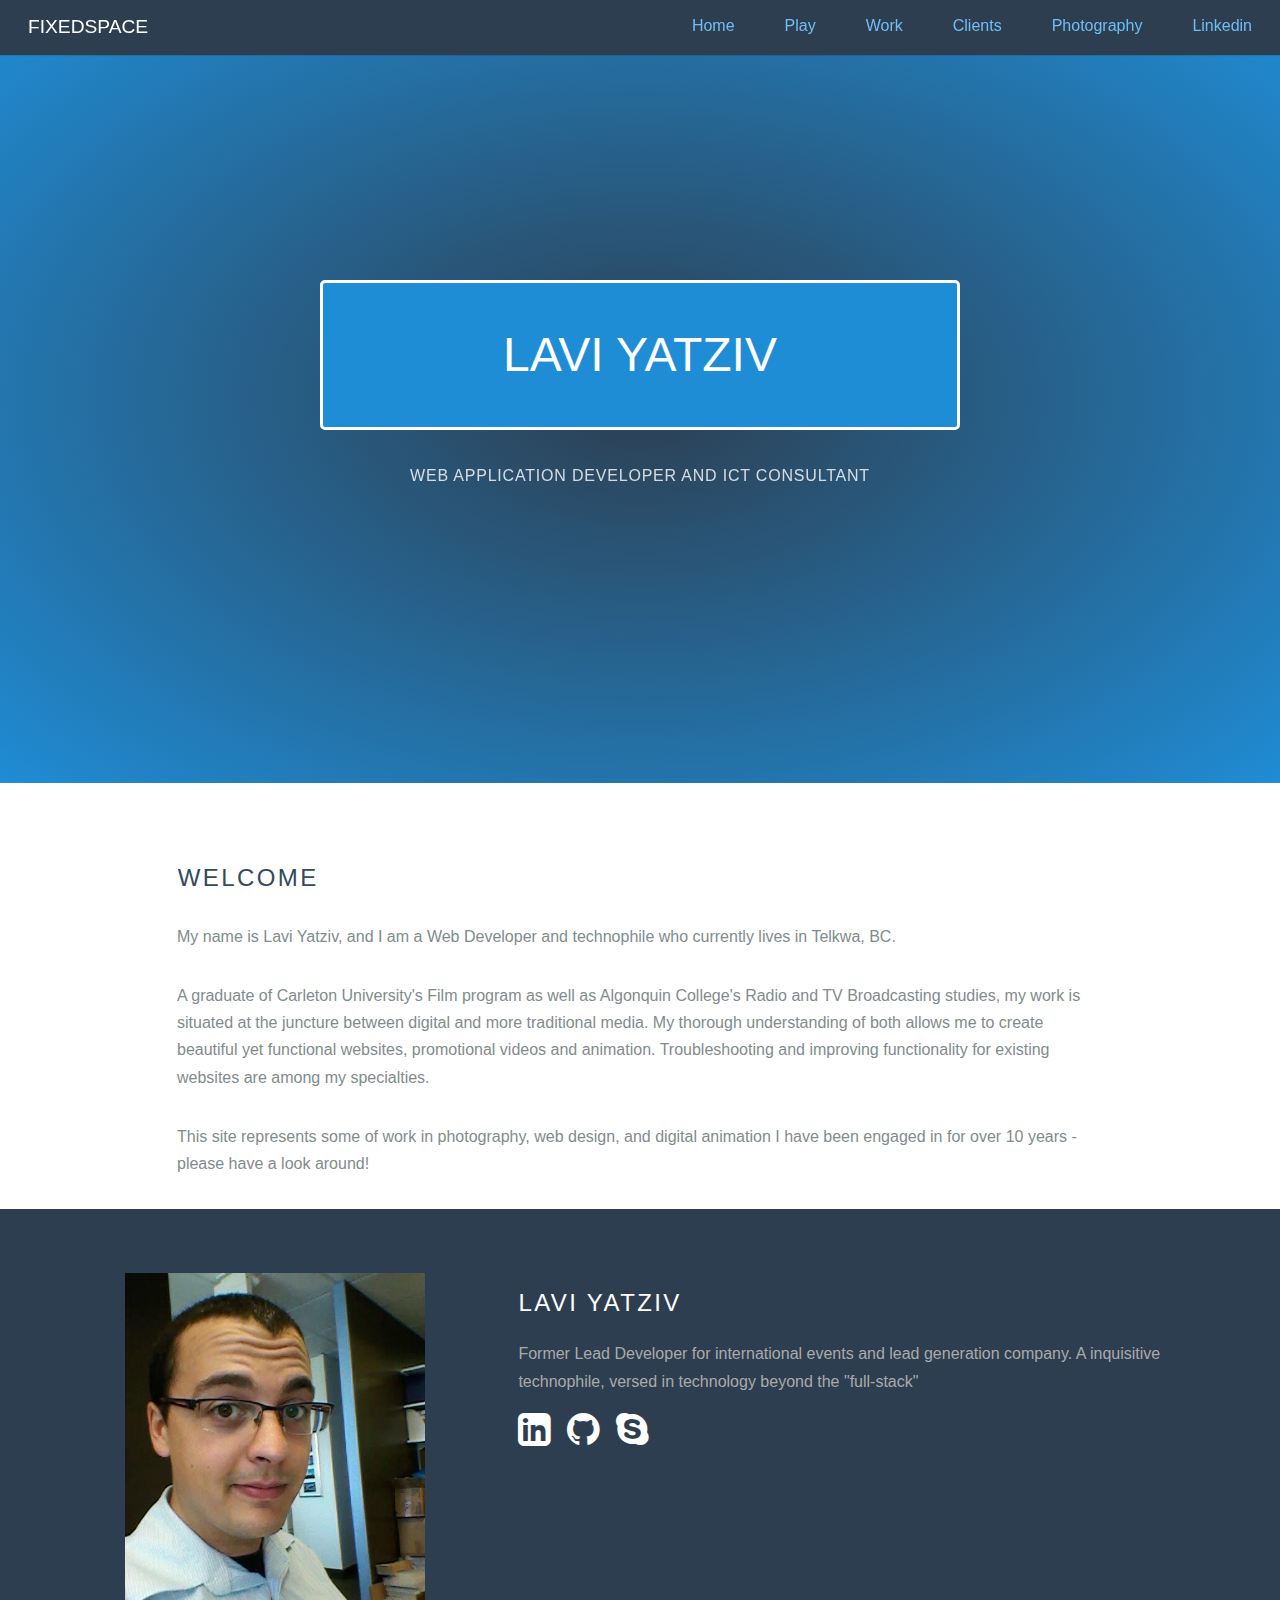
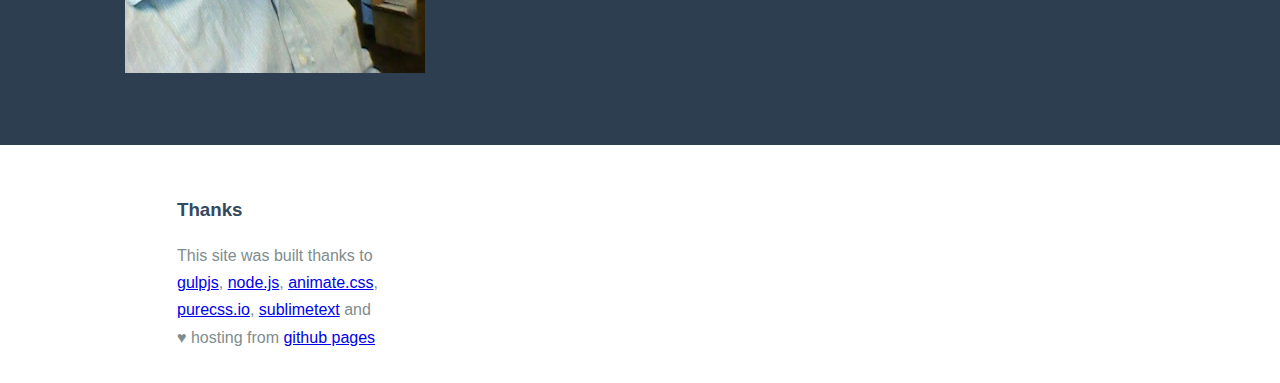
<file: index.html>
<!doctype html>
<html lang="en">

<head>
	<meta charset="utf-8">
	<meta name="viewport" content="width=device-width, initial-scale=1.0">
	<meta name="description" content="fixedSpace: Web application delvelopment and ICT consultation.">
        <meta name="wot-verification" content="e3aba50ad72b6f912074"/>
	<link rel="stylesheet" href="style.css">

</head>

<body>

	<div class="header">
		<div class="home-menu pure-menu pure-menu-open pure-menu-horizontal pure-menu-fixed" id="main-nav">
			<a class="pure-menu-heading" href="/">fixedSpace</a>
			<i id="mobile_menu_toggle" class="fa fa-bars"></i>
			<ul>
				<li></li>
			</ul>
		</div>
	</div>


	<div class="splash-container">
		<div class="splash">
			<h1 class="splash-head animated fadeInDown">Lavi Yatziv</h1>
			<p class="splash-subhead animated fadeInUp">
				Web Application Developer and ICT Consultant
			</p>
		</div>
	</div>

	<div class="content-wrapper">
		<div class="content" id="viewport_wrap">
			<div id="viewport"></div>
		</div>
		<div class="ribbon l-box-lrg pure-g">
			<div class="l-box-lrg is-center pure-u-1 pure-u-md-1-2 pure-u-lg-2-5">
				<img class="pure-img-responsive" alt="File Icons" width="300" src="img/img.jpg">
			</div>
			<div class="pure-u-1 pure-u-md-1-2 pure-u-lg-3-5">

				<h2 class="content-head content-head-ribbon">Lavi Yatziv</h2>

				<p>
					Former Lead Developer for international events and lead generation company. A inquisitive technophile, versed in technology beyond the "full-stack"
				</p>
				<div class="social">
					<a href="https://linkedin.com/ca/lyatziv"><i class="fa fa-linkedin-square"></i></a>
					<a href="https://github.com/lyatziv"><i class="fa fa-github"></i></a>
					<a href="skype:ofraggle?chat"><i class="fa fa-skype"></i></a>
				</div>
			</div>
		</div>
		<div class="content">
			<footer class="pure-g">
				<div class="l-box pure-u-1 pure-u-md-1-2 pure-u-lg-1-4">
					<h3>Thanks</h3>
					<div id="thanks">
						This site was built thanks to
						<a href="gulpjs.com">gulpjs</a>,
						<a href="http://nodejs.org">node.js</a>,
						<a href="http://daneden.me/animate">animate.css</a>,
						<a href="http://purecss.io">purecss.io</a>,
						<a href="http://www.sublimetext.com/">sublimetext</a>
						and ♥ hosting from <a href="https://pages.github.com">github pages</a>
					</div>
				</div>
			</footer>
		</div>

	</div>

	<div id="home" class="page root">
		<h2 id="welcome">Welcome</h2>
<p>My name is Lavi Yatziv, and I am a Web Developer and technophile who currently lives in Telkwa, BC.</p>
<p>A graduate of Carleton University&#39;s Film program as well as Algonquin College&#39;s Radio and TV Broadcasting studies, my work is situated at the juncture between digital and more traditional media. My thorough understanding of both allows me to create beautiful yet functional websites, promotional videos and animation. Troubleshooting and improving functionality for existing websites are among my specialties.</p>
<p>This site represents some of work in photography, web design, and digital animation I have been engaged in for over 10 years - please have a look around!</p>

	</div>

	<div id="clients" class="page clients">
		<h2 id="clients">clients</h2>
<div class="clients pure-g">
    <div class="pure-u-1-3"><img src="img/clients-AC-logo.png" alt="AC" title="Algonquin College"></div>
    <div class="pure-u-1-3"><img src="img/clients-BCI-logo.png" alt="BCI" title="Blomeley Communications Inc"></div>
    <div class="pure-u-1-3"><img src="img/clients-BL-logo.png" alt="BL" title="Brent Landels"></div>
    <div class="pure-u-1-3"><img src="img/clients-D-logo.png" alt="D" title="dconcept"></div>
    <div class="pure-u-1-3"><img src="img/clients-FLM-logo.jpg" alt="FLM" title="Flight Level Media"></div>
    <div class="pure-u-1-3"><img src="img/clients-MSPF-logo.png" alt="MSPF" title="Moving Stillness Personal Fitness"></div>
    <div class="pure-u-1-3"><img src="img/clients-PEPSO-logo.png" alt="PEPSO" title="PEPSO"></div>
</div>
<video autoplay loop class="fillWidth">
    <source src="/img/Traffic.mp4" type="video/mp4"/>
    Your browser does not support the video tag. I suggest you upgrade your browser.
</video>

	</div>

	<div id="cv" class="page cv">
		<h2 id="work-experience">WORK EXPERIENCE</h2>
<p>As a Web Developer and Internet Digital Media Specialist, I have been employed by a number of high-profile companies to undertake their technology-based needs. Some of these include:</p>
<h3 id="-toptal-http-www-toptal-com-obtain-just-expert-computer-engineers-developer"><a href="https://www.toptal.com/qzZGVq/worlds-top-talent">Toptal - Developer</a></h3>
<p>2014-Present - <em>Global</em></p>
<p>Working with Toptal has been a fantastic experience. I&#39;ve been expanding my repertoire of languages and libraries, as well as  improving my managerial and time management skills. If you are interested in contacting me for work I would invite you to consider leveraging the Toptal network. You can view my developer profile <a href="http://www.toptal.com/resume/lavi-yatziv">here</a></p>
<h3 id="flight-level-media-senior-developer">Flight Level Media - Senior Developer</h3>
<p>2013-2014 - <em>virtual</em></p>
<p>Currently developing a single-page responsive in-flight application which uses flight data to generate e-commerce and brand engagement. Primary point-person responsible for front-end coding to ensure compatibility across multiple platforms (tablets, smartphones, etc.).</p>
<h3 id="starlynx-communications-it-support-technician">Starlynx Communications - IT Support Technician</h3>
<p>Fall 2013 - <em>Smithers, BC</em></p>
<p>Building, testing and deploying networks utilizing routers and wireless bridges in addition to configuring firewalls for clients, sometimes in remote locations. Also responsible for undertaking hardware repair as well as providing  accessible answers to clients’ questions regarding Microsoft Office Suite and other technical issues.</p>
<h3 id="spark-design-web-developer">Spark Design - Web Developer</h3>
<p>2012-2013 - <em>Smithers, BC</em></p>
<p>Developing websites powered by SQL technologies, including liaising with service providers and translating advanced server errors to project managers. Necessitated understanding clients’ needs and delivering suitable solutions that were both adaptable and on-deadline.</p>
<h3 id="achilles-media-ltd-senior-developer">Achilles Media Ltd. - Senior Developer</h3>
<p>2011-2012 - <em>Toronto, ON</em></p>
<p>As the Lead Developer for a mid-sized company in Toronto, responsible for informing supervisors of emerging trends in web technologies as well as administering and maintaining several “mission critical” databases. Often responsible for providing instruction regarding the more advanced features of Microsoft Office and SalesForce, as well as providing consultation regarding VoIP technologies.</p>
<h3 id="the-otesha-project-database-administrator-web-developer">The Otesha Project - Database Administrator / Web Developer</h3>
<p>Spring/Summer 2010 - <em>Ottawa, ON</em></p>
<p>Assisted in the regular technical operations of this small non-profit group in addition to developing and recovering their donator database (from FileMaker to SalesForce). Provided support to desktop publishing efforts with tools such as Adobe InDesign and Microsoft Office. Also responsible for servicing office computers and printers (upgrades and rebuilds) as well as maintaining hardware and software inventories.</p>
<h3 id="the-international-council-for-canadian-studies-web-developer">The International Council for Canadian Studies - Web Developer</h3>
<p>2009 - <em>Ottawa, ON</em></p>
<p>Developed an online system for processing applications - including core programming system administration, secure file transfer, and incorporating a user-management system through Microsoft Access.</p>
<h3 id="algonquin-college-of-applied-arts-and-technology-web-developer">Algonquin College of Applied Arts and Technology - Web Developer</h3>
<p>2009 - <em>Ottawa, ON</em></p>
<p>Responsible for core programming and administration/modifications for news publishing content-management software. Duties included research, documentation, weekly reports, web programming, advanced HTML Coding and CSS, in addition to providing training on website maintenance and secure protocols.</p>
<h3 id="blomeley-communications-web-developer-internet-digital-media">Blomeley Communications - Web Developer / Internet Digital Media</h3>
<p>2007-2009 - <em>Ottawa, ON</em></p>
<p>Primarily responsible for web development and motion graphics animation, including the creation of efficient networks with minimal hardware. Also responsible for providing consultation regarding network technologies, Microsoft Server 2003, SQL, and Microsoft Office.</p>
<video autoplay loop class="fillWidth">
    <source src="/img/Ethernet.mp4" type="video/mp4"/>
    Your browser does not support the video tag. I suggest you upgrade your browser.
</video>

	</div>

	<div id="animation" class="page animation">
		<h2 id="animation">Animation</h2>
<p>My video work encompasses a range of subjects and technologies; these are a few of the projects I have worked on.</p>
<video autoplay loop class="fillWidth">
    <source src="/img/Ethernet.mp4" type="video/mp4"/>
    Your browser does not support the video tag. I suggest you upgrade your browser.
</video>

	</div>

	<div id="photography" class="page photography">
		<h2 id="photography">Photography</h2>
<p>Excellent promotional videos require an astute photographer. My work has been showcased in various business videos; it has also been displayed on magazine and DVD covers. Occasionally, I photograph weddings.</p>
<p><div class="album"></div></p>
<p><video autoplay loop class="fillWidth">
    <source src="/img/Falls.mp4" type="video/mp4"/>
    Your browser does not support the video tag. I suggest you upgrade your browser.
</video><span class="overlay"></span></p>

	</div>

	<div id="prices" class="page prices">
		<h2 id="development-and-it-consultation-rates-">Development and IT Consultation rates.</h2>
<p>Web development and related technologies are highly content-specific; prices below are only guidelines and my not reflect your end contract.</p>
<p>Please feel free to contact me with the details of your project for a free quote.</p>
<h3 id="contract-rates">CONTRACT RATES</h3>
<ul>
<li>Consulting $70/hr + Tax</li>
<li>Custom Web Development Services (Linux) $60/hr + Tax</li>
<li>Linux Web Server Administration $60/hr + Tax</li>
<li>Windows/IIS Systems Administration $110/hr + Tax</li>
<li>Image to HTML/CSS conversion $50/hr + Tax</li>
</ul>
<h3 id="web-development">WEB DEVELOPMENT</h3>
<ul>
<li>Hourly Rate $50/hr + Tax</li>
</ul>
<h3 id="consulting-packages">CONSULTING PACKAGES</h3>
<ul>
<li>CRM Project Consultation $800 + Tax</li>
<li>Infancy Stages Web Project Consultation FREE</li>
<li>Existing Site Audit $200 + Tax</li>
<li>Web Development Project Outline &amp; Estimate FREE</li>
</ul>
<h3 id="on-site-services-">ON-SITE SERVICES*</h3>
<ul>
<li>Website Service or Consultation $10/hr + Tax</li>
<li>ERP Data Planing $120/h + Tax
<span>*Subject to travel fees; please contact me for details.</span></li>
</ul>
<h3 id="project-based-contracts">PROJECT-BASED CONTRACTS</h3>
<p>The cost of these are typically anywhere from $1,700 to $8,000 depending on the project scope and the number of interrelated technologies involved. Please contact me for details.</p>

	</div>

	<div id="portfolio" class="page portfolio">
		<h2 id="taliflo">Taliflo</h2>
<h2 id="postcards">Postcards</h2>
<h2 id="gist-">Gist?</h2>

	</div>

	<script src="all.js"></script>
	<script>
	  (function(i,s,o,g,r,a,m){i['GoogleAnalyticsObject']=r;i[r]=i[r]||function(){
	  (i[r].q=i[r].q||[]).push(arguments)},i[r].l=1*new Date();a=s.createElement(o),
	  m=s.getElementsByTagName(o)[0];a.async=1;a.src=g;m.parentNode.insertBefore(a,m)
	  })(window,document,'script','//www.google-analytics.com/analytics.js','ga');

	  ga('create', 'UA-20498122-1', 'fixedspace.com');
	  ga('require', 'displayfeatures');
	  ga('send', 'pageview');

	</script>
</body>

</html>
</file>
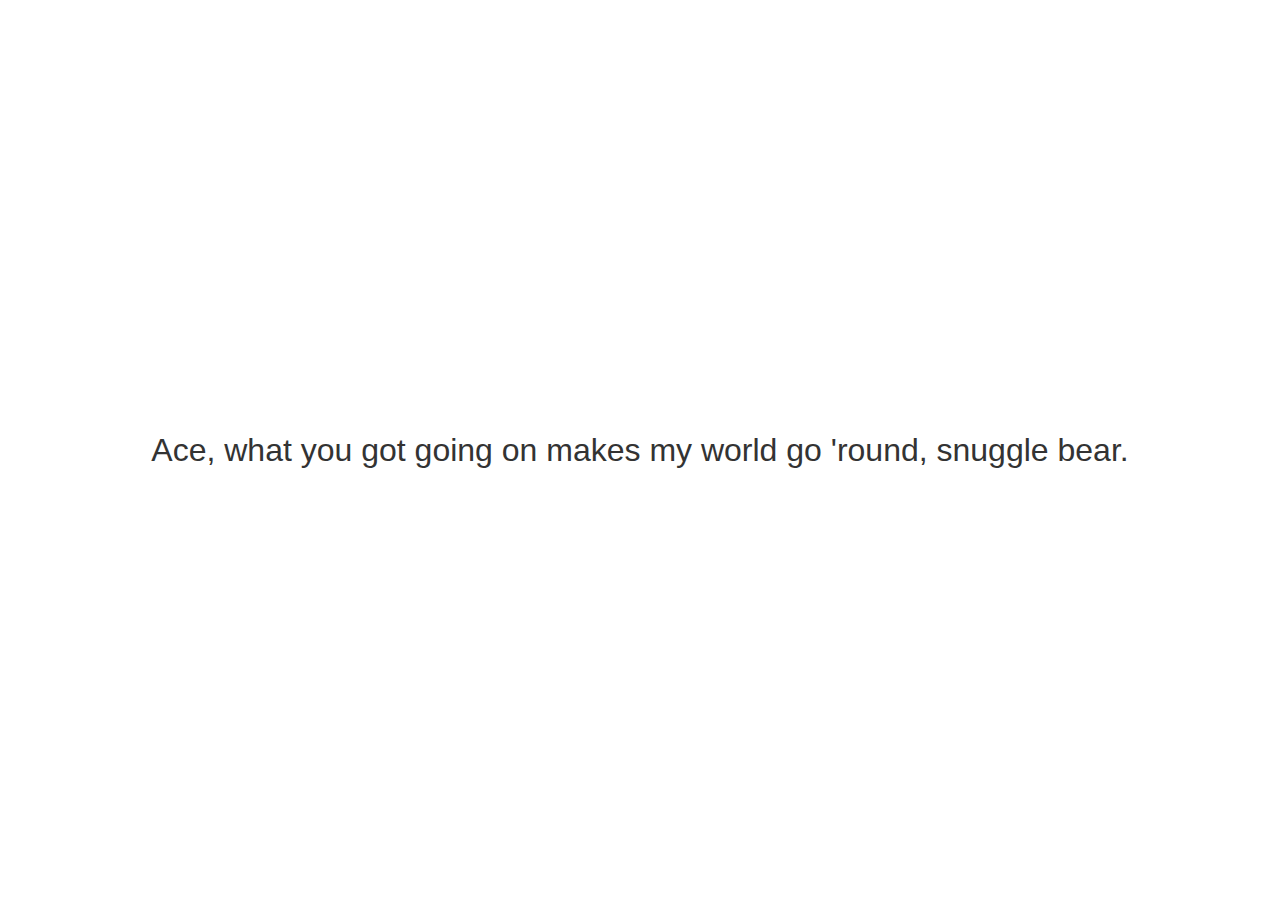
<file: pep-talk.html>
<!DOCTYPE html>
<html lang="en" data-color-mode="auto" data-light-theme="light" data-dark-theme="dark">

<head>
    <script>
        var dict = [
            { group: 1, val: "Champ," },
            { group: 2, val: "the mere idea of you," },
            { group: 3, val: "has serious game," },
            { group: 4, val: "24/7." },
            { group: 1, val: "Fact:" },
            { group: 2, val: "your soul" },
            { group: 3, val: "rains magic," },
            { group: 4, val: "can I get an amen?" },
            { group: 1, val: "Everybody says" },
            { group: 2, val: "your hair today" },
            { group: 3, val: "deserves the Nobel Prize," },
            { group: 4, val: "and that's a fact." },
            { group: 1, val: "Dang." },
            { group: 2, val: "everything you do" },
            { group: 3, val: "raises the roof," },
            { group: 4, val: "so treat yourself." },
            { group: 1, val: "Check it:" },
            { group: 2, val: "your personal style," },
            { group: 3, val: "breeds miracles," },
            { group: 4, val: "you feel me?" },
            { group: 1, val: "Just saying." },
            { group: 2, val: "every thought you have" },
            { group: 3, val: "is paying off big time," },
            { group: 4, val: "that's just science." },
            { group: 1, val: "Superstar," },
            { group: 2, val: "that sparkle in your eye" },
            { group: 3, val: "shows mad skills," },
            { group: 4, val: "would I lie?" },
            { group: 1, val: "Tiger," },
            { group: 2, val: "your presence here" },
            { group: 3, val: "just shimmers," },
            { group: 4, val: "for reals." },
            { group: 1, val: "Self," },
            { group: 2, val: "what you got going on" },
            { group: 3, val: "is a national treasure," },
            { group: 4, val: "mic drop." },
            { group: 1, val: "Know this:" },
            { group: 2, val: "the essential you" },
            { group: 3, val: "gets the party hopping," },
            { group: 4, val: "you hidden gem." },
            { group: 1, val: "News alert:" },
            { group: 2, val: "your life's journey" },
            { group: 3, val: "is the next big thing," },
            { group: 4, val: "snuggle bear." },
            { group: 1, val: "Girl," },
            { group: 2, val: "that saucy personaliy" },
            { group: 3, val: "roars like a lion," },
            { group: 4, val: "period." },
            { group: 1, val: "Ace," },
            { group: 2, val: "your DNA" },
            { group: 3, val: "is a rainbow factory," },
            { group: 4, val: "can I get an amen?" },
            { group: 1, val: "Excuse me but" },
            { group: 2, val: "that brain of yours" },
            { group: 3, val: "is made of diamonds," },
            { group: 4, val: "now let's dance." },
            { group: 1, val: "Experts agree:" },
            { group: 2, val: "your choice of attire" },
            { group: 3, val: "makes birds sing," },
            { group: 4, val: "high five." },
            { group: 1, val: "In my opinion," },
            { group: 2, val: "the way you roll" },
            { group: 3, val: "should be taught in school," },
            { group: 4, val: "say it again!" },
            { group: 1, val: "Hear ye, hear ye:" },
            { group: 2, val: "whatever your secret is" },
            { group: 3, val: "makes my world go 'round," },
            { group: 4, val: "according to CNN." },
            { group: 1, val: "Okay, listen up:" },
            { group: 2, val: "all of y'all" },
            { group: 3, val: "is 100% legit," },
            { group: 4, val: "so get used to it" }
        ]

        const getValByGroup = (group) => {
            const vals = dict.filter(rec => rec.group === group)
            // vals.length = 5
            const key = Math.floor(Math.random() * vals.length)
            return vals[key].val
        }

        const complement = () => [1, 2, 3, 4].map(part => getValByGroup(part)).join(' ')

        window.addEventListener('load', (event) => {
            document.getElementById('pep_talk').innerText = complement()
        });

        document.addEventListener('click', () => {
            document.getElementById('pep_talk').innerText = complement()
        });

    </script>
    <style>
        /*** The new CSS Reset - version 1.2.0 (last updated 23.7.2021) ***/

        /* Remove all the styles of the "User-Agent-Stylesheet", except for the 'display' property */
        *:where(:not(iframe, canvas, img, svg, video):not(svg *)) {
            all: unset;
            display: revert;
        }

        /* Preferred box-sizing value */
        *,
        *::before,
        *::after {
            box-sizing: border-box;
        }

        #pep_talk {
            text-align: center;
            width: 100%;
            display: block;
            margin: 0 auto;
            line-height: 100vh;
            font-size: xx-large;
            font-family: sans-serif;
            padding: 0;
        }

        @media (prefers-color-scheme: light) {
            body {
                background: #FFF;
                color: #333;
            }
        }

        @media (prefers-color-scheme: dark) {
            body {
                background: #333;
                color: #FFF;
            }
        }
    </style>

</head>

<body>
    <span id="pep_talk"></span>
</body>

</html>
</file>
